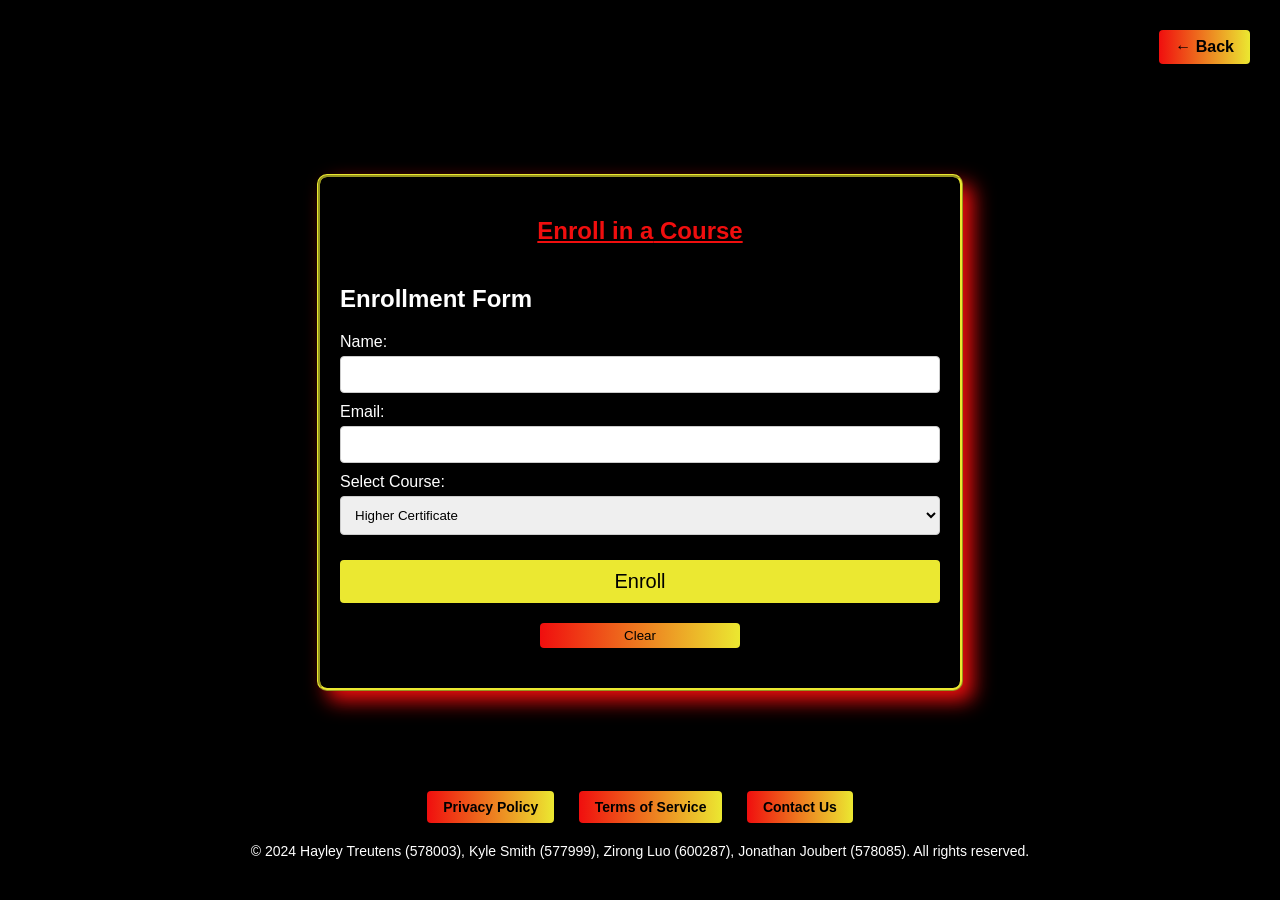
<file: enroll/enroll.html>
<!DOCTYPE html>
<html lang="en">
<head>
    <meta charset="UTF-8">
    <meta name="viewport" content="width=device-width, initial-scale=1.0">
    <title>Enroll in Course</title>
    <link rel="stylesheet" href="enroll.css">
    <link rel="icon" type="image/x-icon" href="/home/logo2.png">
</head>
<body>
    <header>
        <nav>
            <a href="/home/home.html" aria-label="Go back to the home page">&#8592 Back</a>
        </nav>
    </header>
    <script>
        window.embeddedChatbotConfig = {
        chatbotId: "JX6jFjt4mtxJjKpmrrv0G",
        domain: "www.chatbase.co"
        }
        </script>
        <script
        src="https://www.chatbase.co/embed.min.js"
        chatbotId="JX6jFjt4mtxJjKpmrrv0G"
        domain="www.chatbase.co"
        defer>
        </script>
    <main>
        <section class="enroll-container">
            <h1>Enroll <span class="highlight-black">in a</span> <span class="highlight-yellow">Course</span></h1>
            <form id="enrollForm" aria-labelledby="enrollFormTitle">
                <h2 id="enrollFormTitle">Enrollment Form</h2>
                <label for="name">Name:</label>
                <input type="text" id="name" name="name" required aria-required="true">
                
                <label for="email">Email:</label>
                <input type="email" id="email" name="email" required aria-required="true">
                
                <label for="course">Select Course:</label>
                <select id="course" name="course" required aria-required="true">
                    <option value="HIC001">Higher Certificate</option>
                    <option value="DIP001">Diploma</option>
                    <option value="BIT001">BIT</option>
                    <option value="BCOM001">BCOM</option>
                </select>
                
                <button type="submit" class="btn" id="btn" onclick="changeButtonText()">Enroll</button>
            </form>
            <div role="alert" id="formErrorMessage" aria-live="assertive"></div>
            <button id="clearBtn" onclick="clearForm()">Clear</button>
            <div id="countdown" class="countdown"></div>
        </section>
    </main>
    
    <footer>
        <div class="footer-content">
            <nav>
                <ul>
                    <li><a href="../quicklinks/policy.html" aria-label="Privacy Policy">Privacy Policy</a></li>
                    <li><a href="../quicklinks/terms.html" aria-label="Terms of Service">Terms of Service</a></li>
                    <li><a href="../quicklinks/contact.html" aria-label="Contact Us">Contact Us</a></li>
                </ul>
            </nav>
            <p>&copy; 2024 Hayley Treutens (578003), Kyle Smith (577999), Zirong Luo (600287), Jonathan Joubert (578085). All rights reserved.</p>
        </div>
    </footer>

    <script src="enroll.js"></script>
</body>
</html>
</file>
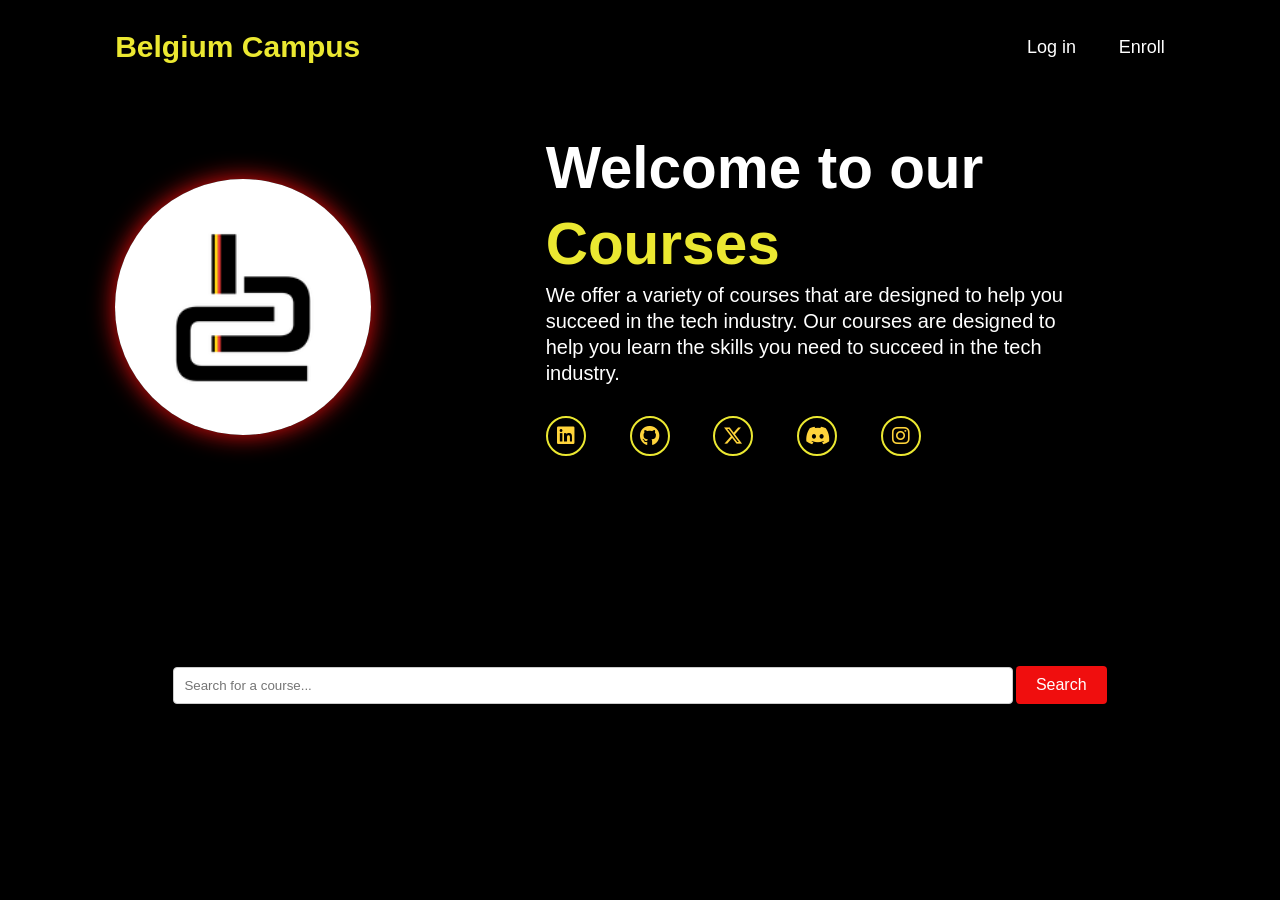
<file: home/home.html>
<!DOCTYPE html>
<html lang="en">
<head>
    <meta charset="UTF-8">
    <meta name="viewport" content="width=device-width, initial-scale=1.0">
    <link rel="stylesheet" href="home1.css">
    <link rel="stylesheet" href="https://cdnjs.cloudflare.com/ajax/libs/font-awesome/6.5.2/css/all.min.css" integrity="sha512-SnH5WK+bZxgPHs44uWIX+LLJAJ9/2PkPKZ5QiAj6Ta86w+fsb2TkcmfRyVX3pBnMFcV7oQPJkl9QevSCWr3W6A==" crossorigin="anonymous" referrerpolicy="no-referrer">
    <link rel="icon" type="image/x-icon" href="/home/logo2.png">
    <script src="scripts.js" defer></script>
    <script>
        window.embeddedChatbotConfig = {
        chatbotId: "JX6jFjt4mtxJjKpmrrv0G",
        domain: "www.chatbase.co"
        }
        </script>
        <script
        src="https://www.chatbase.co/embed.min.js"
        chatbotId="JX6jFjt4mtxJjKpmrrv0G"
        domain="www.chatbase.co"
        defer>
        </script>
        <title>Home Page</title>
        
</head>
<body>
    <!-- Navigation Bar -->
    <header class="header">
        <a href="#" class="logo">Belgium Campus</a>
        <button id="menu-icon" aria-label="Toggle navigation">&#9776;</button>

        <nav class="navbar" aria-label="Main navigation">
            <a href="/login/login.html" class="active">Log in</a>
            <a href="/enroll/enroll.html">Enroll</a>
        </nav>
    </header>

    
    <!-- Main content -->
    <main>
        <!-- Home page -->
        <section class="courses" id="courses">
            <figure class="courses-img">
                <img src="logo2.png" alt="Belgium Campus Logo">
            </figure>

            <section class="courses-content">
                <h1>Welcome to our <span>Courses</span></h1>
                <p>
                    We offer a variety of courses that are designed to help you succeed in the tech industry. 
                    Our courses are designed to help you learn the skills you need to succeed in the tech industry. 
                </p>

                <!-- Social Media Icons -->
                <aside class="social-icon" aria-label="Follow us on social media">
                    <a href="https://www.linkedin.com/in/belgiumcampus/?originalSubdomain=za" target="_blank" aria-label="LinkedIn"><i class="fa-brands fa-linkedin" style="color: #FFD43B;"></i></a>
                    <a href="https://github.com/BelgiumCampus" aria-label="GitHub"><i class="fa-brands fa-github" style="color: #FFD43B;"></i></a>
                    <a href="https://twitter.com/BelgiumCampus" aria-label="Twitter"><i class="fa-brands fa-x-twitter" style="color: #FFD43B;"></i></a>
                    <a href="#" aria-label="Discord"><i class="fa-brands fa-discord" style="color: #FFD43B;"></i></a>
                    <a href="https://www.instagram.com/belgiumcampus/" aria-label="Instagram"><i class="fa-brands fa-instagram" style="color: #FFD43B;"></i></a>
                </aside>
            </section>
        </section>

        
        <section class="search-container">
            <input type="text" id="searchBar" placeholder="Search for a course...">
            <button id="searchButton">Search</button>
        </section>

        <section id="courseList"></section>

        <section id="courseDetails" style="display: none;">
            <h2 id="courseTitle"></h2>
            <p id="courseDescription"></p>
            <button id="printButton">Print Course</button>
            <button id="enrollButton" style="display: none;">Enroll in this Course</button>
            <button id="viewCompletedModulesButton" style="display: none;">View Completed Modules</button>
            <button id="goHomeButton">Back to Home Page</button>

            <table id="moduleTable">
                <thead>
                    <tr>
                        <th>Module</th>
                        <th>Lecturers</th>
                        <th>Venues</th>
                        <th>Links</th>                    
                        <th>Complete</th>
                    </tr>
                </thead>
                <tbody></tbody>
            </table>

            <section id="printableSection" style="display: none;">
                <h1 id="printableCourseTitle"></h1>
                <p id="printableCourseDescription"></p>
                <table id="printableModuleTable">
                    <thead>
                        <tr>
                            <th>Module</th>
                            <th>Lecturer</th>
                            <th>Venue</th>
                            <th>Links</th>
                        </tr>
                    </thead>
                    <tbody></tbody>
                </table>
            </section>
        </section>

        <section id="completedModulesSection" style="display: none;">
            <h2>Completed Modules</h2>
            <ul id="completedModulesList"></ul>
            <button id="backButton">Back to Course List</button>
        </section>
    </main>

    <script src="home.js" defer></script>
</body>
</html>
</file>
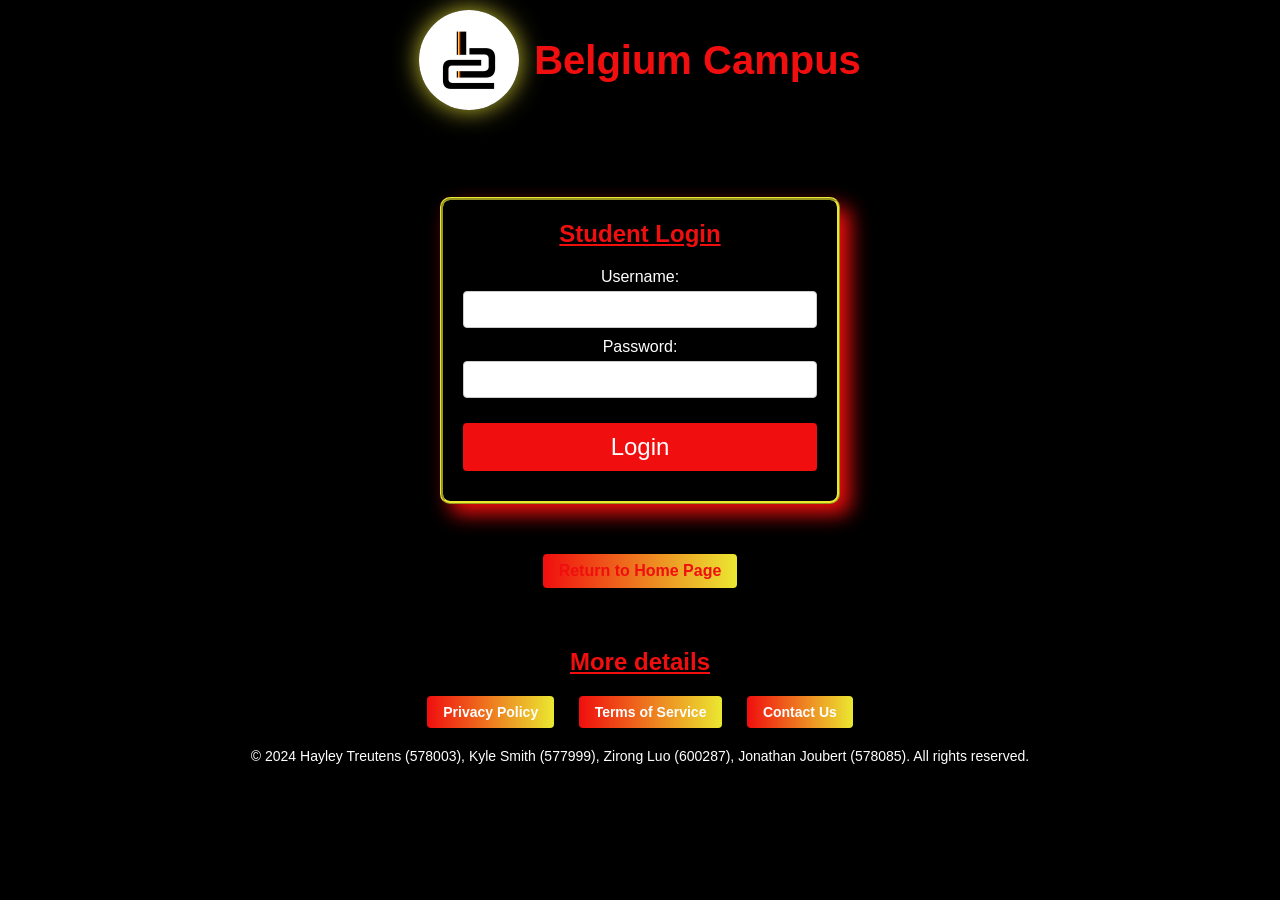
<file: login/login.html>
<!DOCTYPE html>
<html lang="en">
<head>
    <meta charset="UTF-8">
    <meta name="viewport" content="width=device-width, initial-scale=1.0">
    <title>Login</title>
    <link rel="stylesheet" href="login.css">
    <link rel="stylesheet" href="https://cdnjs.cloudflare.com/ajax/libs/font-awesome/6.5.2/css/all.min.css" integrity="sha512-SnH5WK+bZxgPHs44uWIX+LLJAJ9/2PkPKZ5QiAj6Ta86w+fsb2TkcmfRyVX3pBnMFcV7oQPJkl9QevSCWr3W6A==" crossorigin="anonymous" referrerpolicy="no-referrer">
    <link rel="icon" type="image/x-icon" href="/home/logo2.png">
</head>
<body>
    <header class="header">
        <a href="../home/home.html" class="header-link">
            <img src="../home/logo2.png" alt="Belgium Campus Logo" class="header-logo">
            <span class="header-logo-text">Belgium Campus</span>
        </a>
    </header>

    <main class="login-container">
        <section class="login-header">
            <h1>Student Login</h1>
        </section>
        <form id="loginForm">
            <label for="username">Username:</label>
            <input type="text" id="username" name="username" required>
            
            <label for="password">Password:</label>
            <input type="password" id="password" name="password" required>
            
            <button type="submit">Login</button>
        </form>
        <p id="error-message" role="alert"></p>
    </main>

    <nav class="home-link">
        <a href="/home/home.html">Return to Home Page</a>
    </nav>
    
    <script src="login.js"></script>
    
    <footer>
        <section class="footer-content">
            <h1>More details</h1>
            <nav>
                <ul>
                    <li><a href="../quicklinks/policy.html" target="_blank" aria-label="Privacy Policy">Privacy Policy</a></li>
                    <li><a href="../quicklinks/terms.html" target="_blank" aria-label="Terms of Service">Terms of Service</a></li>
                    <li><a href="../quicklinks/contact.html" target="_blank" aria-label="Contact Us">Contact Us</a></li>
                </ul>
            </nav>
            <p>&copy; 2024 Hayley Treutens (578003), Kyle Smith (577999), Zirong Luo (600287), Jonathan Joubert (578085). All rights reserved.</p>
        </section>
    </footer>
</body>
</html>
</file>
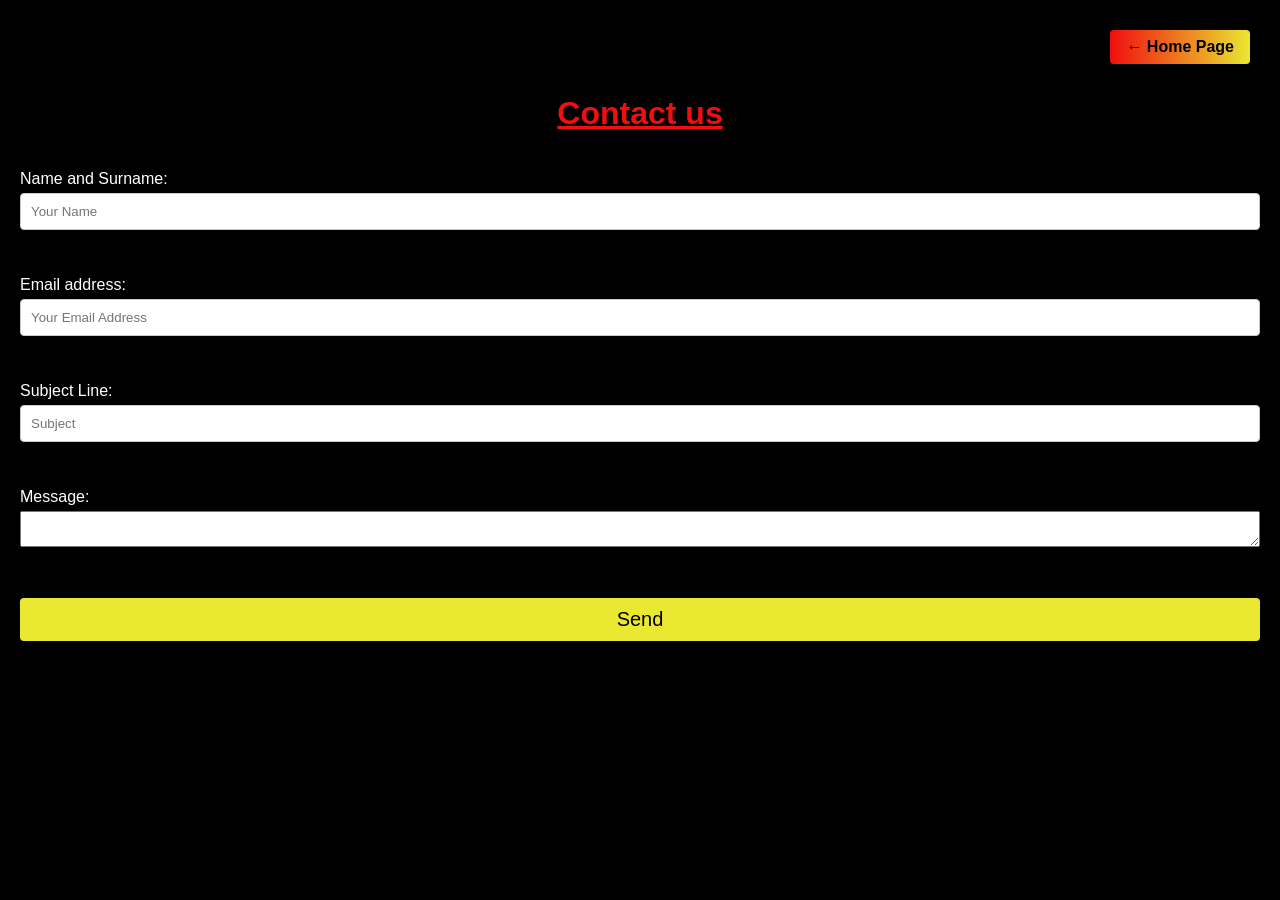
<file: quicklinks/contact.html>
<!DOCTYPE html>
<html lang="en">
<head>
    <meta charset="UTF-8">
    <meta name="viewport" content="width=device-width, initial-scale=1.0">
    <title>Contact Form</title>
    <script src="https://smtpjs.com/v3/smtp.js"></script>
    <link rel="stylesheet" href="./quicklinks.css">
    <link rel="icon" type="image/x-icon" href="/home/logo2.png">
</head>
<script>
    window.embeddedChatbotConfig = {
    chatbotId: "JX6jFjt4mtxJjKpmrrv0G",
    domain: "www.chatbase.co"
    }
    </script>
    <script
    src="https://www.chatbase.co/embed.min.js"
    chatbotId="JX6jFjt4mtxJjKpmrrv0G"
    domain="www.chatbase.co"
    defer>
    </script>
<body>
    <header>
        <nav>
            <a href="/home/home.html" aria-label="Go back to the home page">&#8592 Home Page</a>
        </nav>
    </header>
    <h1>Contact us </h1>
    <div class="login-box">
        <br>
        <form class="contactform" method="post" action="#">
        
            <label for="name">Name and Surname:</label>
            <input type="text" id="name" name="name" placeholder="Your Name" required>

            <br><br>
            
            <label for="email">Email address: </label>
            <input type="email" id="email" name="email" placeholder="Your Email Address" required>

            <br><br>
            
            <label for="sbjt">Subject Line:</label>
            <input type="text" id="sbjt" name="sbjt" placeholder="Subject">

            <br><br>
            
            <label for="msg">Message: </label>
            <textarea id="msg" name="msg" placeholder="Type your message in here" required>
            </textarea>
            
            <br><br>
            
            <input type="submit" class="btn" value="Send">
        </form>
        <script src="./contact.js"></script> 

        <div class="login-links">
            <span class="spacer"></span>
            </button>
        </div>

    </div>
</body>
</html>
</file>
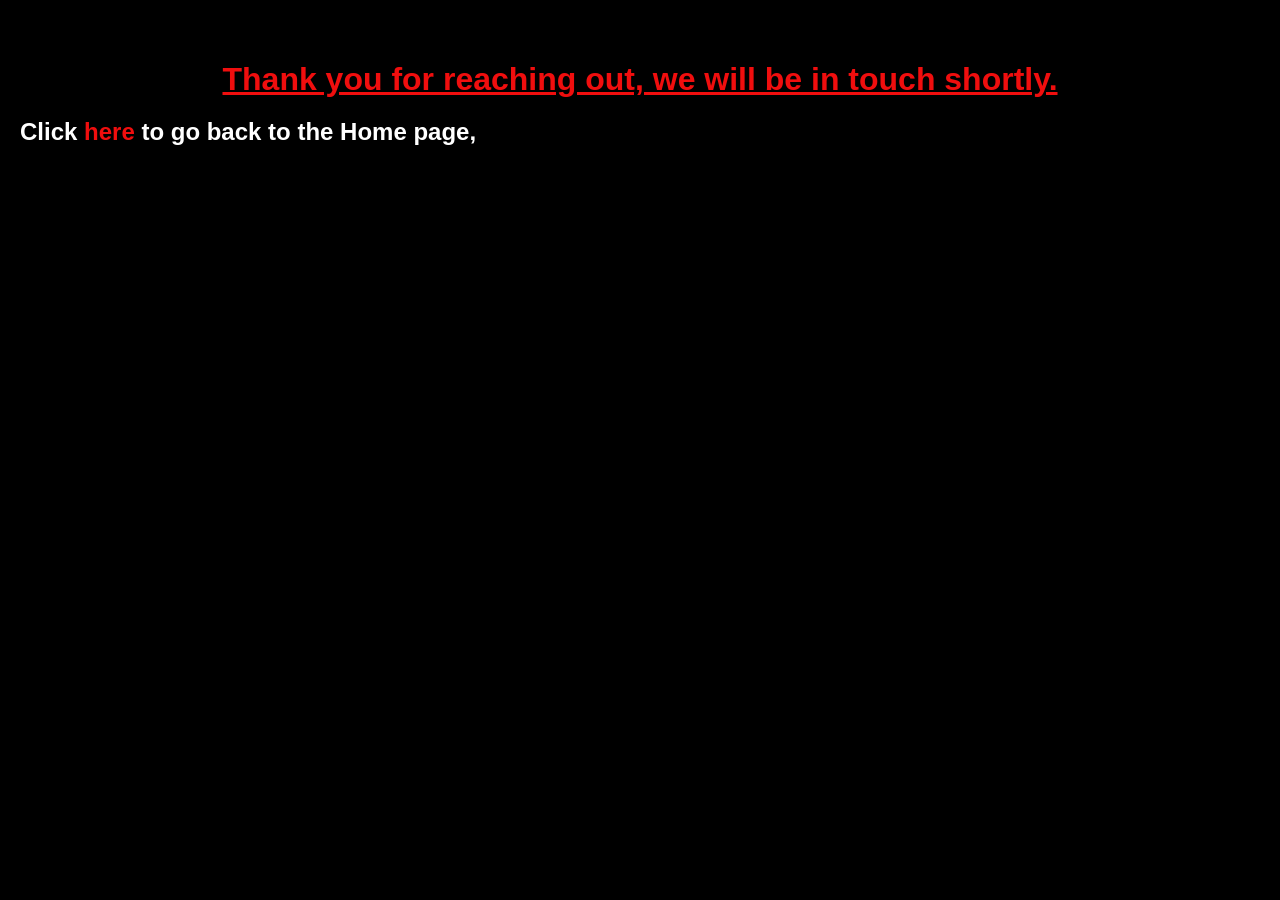
<file: quicklinks/emailsent.html>
<!DOCTYPE html>
<html lang="en">
<head>
    <meta charset="UTF-8">
    <meta name="viewport" content="width=device-width, initial-scale=1.0">
    <title>Thank you</title>
    <link rel="stylesheet" href="./quicklinks.css">
    <link rel="icon" type="image/x-icon" href="/home/logo2.png">
</head>
<script>
    window.embeddedChatbotConfig = {
    chatbotId: "JX6jFjt4mtxJjKpmrrv0G",
    domain: "www.chatbase.co"
    }
    </script>
    <script
    src="https://www.chatbase.co/embed.min.js"
    chatbotId="JX6jFjt4mtxJjKpmrrv0G"
    domain="www.chatbase.co"
    defer>
    </script>
<body>
    <header>
        
    </header>

    <div class="HeaderSection">
        
    </div>
    <h1 id="H1">Thank you for reaching out, we will be in touch shortly.</h1>
    <h2 id="Em">Click <a href="../home/home.html" target="_self" draggable="false" class="goback">here</a> to go back to the Home page,</h2>
</body>
</html>
</file>
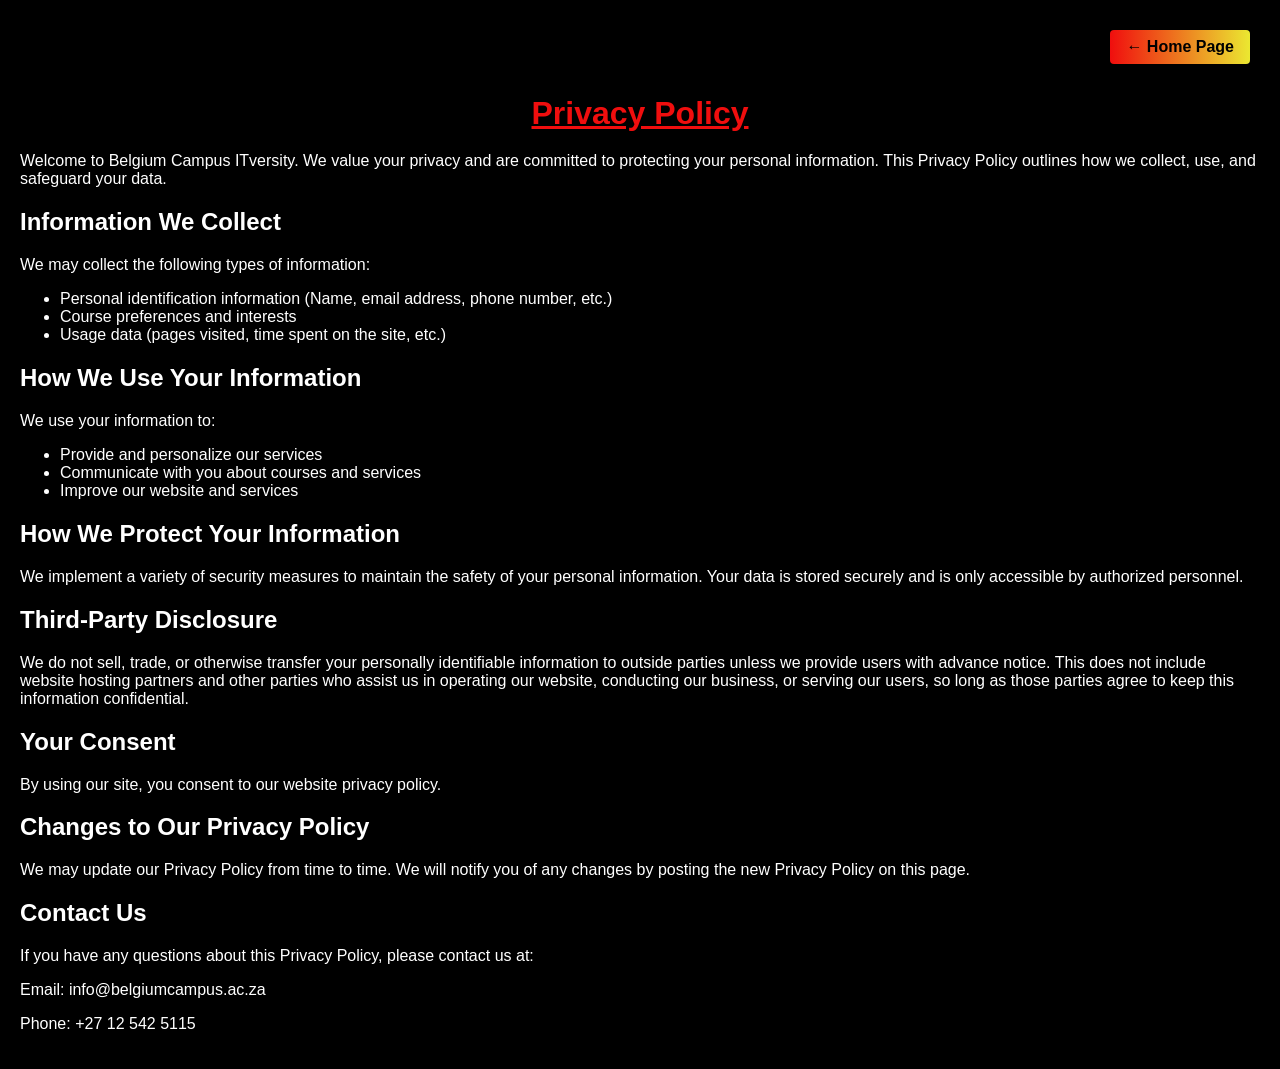
<file: quicklinks/policy.html>
<!DOCTYPE html>
<html lang="en">
<head>
    <meta charset="UTF-8">
    <meta name="viewport" content="width=device-width, initial-scale=1.0">
    <title>Privacy Policy - Belgium Campus ITversity</title>
    <link rel="stylesheet" href="./quicklinks.css">
    <link rel="icon" type="image/x-icon" href="/home/logo2.png">
</head>
<body>
    <header>
        <nav>
            <a href="/home/home.html" aria-label="Go back to the home page">&#8592 Home Page</a>
        </nav>
    </header>
    <script>
        window.embeddedChatbotConfig = {
        chatbotId: "JX6jFjt4mtxJjKpmrrv0G",
        domain: "www.chatbase.co"
        }
        </script>
        <script
        src="https://www.chatbase.co/embed.min.js"
        chatbotId="JX6jFjt4mtxJjKpmrrv0G"
        domain="www.chatbase.co"
        defer>
        </script>
    <div class="container">
        <h1>Privacy Policy</h1>
        <p>Welcome to Belgium Campus ITversity. We value your privacy and are committed to protecting your personal information. This Privacy Policy outlines how we collect, use, and safeguard your data.</p>
        
        <h2>Information We Collect</h2>
        <p>We may collect the following types of information:</p>
        <ul>
            <li>Personal identification information (Name, email address, phone number, etc.)</li>
            <li>Course preferences and interests</li>
            <li>Usage data (pages visited, time spent on the site, etc.)</li>
        </ul>
        <h2>How We Use Your Information</h2>
        <p>We use your information to:</p>
        <ul>
            <li>Provide and personalize our services</li>
            <li>Communicate with you about courses and services</li>
            <li>Improve our website and services</li>
        </ul>
        <h2>How We Protect Your Information</h2>
        <p>We implement a variety of security measures to maintain the safety of your personal information. Your data is stored securely and is only accessible by authorized personnel.</p>
        <h2>Third-Party Disclosure</h2>
        <p>We do not sell, trade, or otherwise transfer your personally identifiable information to outside parties unless we provide users with advance notice. This does not include website hosting partners and other parties who assist us in operating our website, conducting our business, or serving our users, so long as those parties agree to keep this information confidential.</p>
        <h2>Your Consent</h2>
        <p>By using our site, you consent to our website privacy policy.</p>
        <h2>Changes to Our Privacy Policy</h2>
        <p>We may update our Privacy Policy from time to time. We will notify you of any changes by posting the new Privacy Policy on this page.</p>
        <h2>Contact Us</h2>
        <p>If you have any questions about this Privacy Policy, please contact us at:</p>
        <p>Email: info@belgiumcampus.ac.za</p>
        <p>Phone: +27 12 542 5115</p>
    </div>
</body>
</html>
</file>
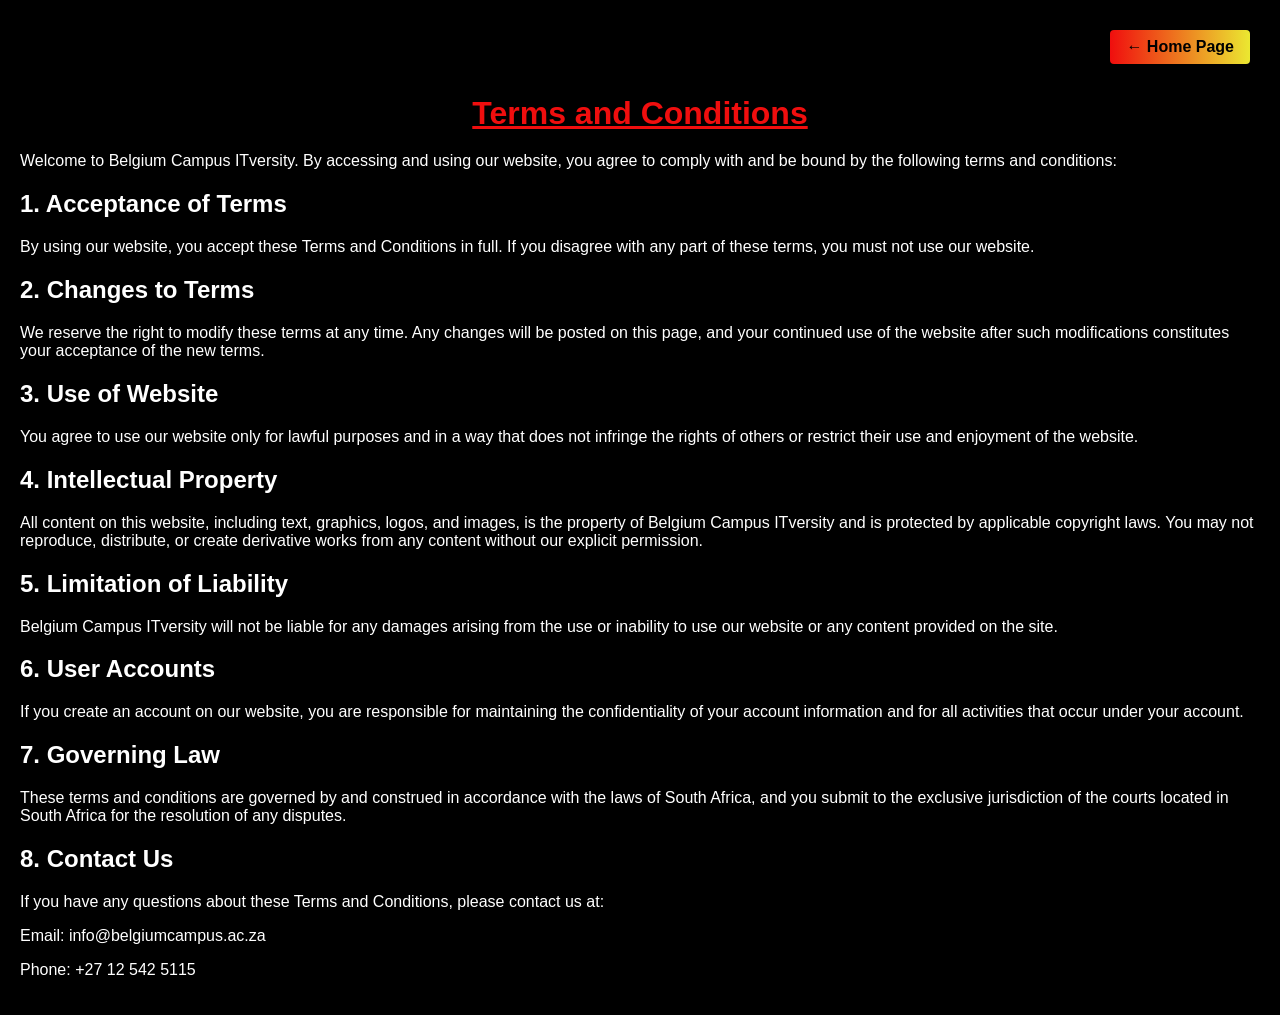
<file: quicklinks/terms.html>
<!DOCTYPE html>
<html lang="en">
<head>
    <meta charset="UTF-8">
    <meta name="viewport" content="width=device-width, initial-scale=1.0">
    <title>Terms and Conditions - Belgium Campus ITversity</title>
    <link rel="stylesheet" href="./quicklinks.css">
    <link rel="icon" type="image/x-icon" href="/home/logo2.png">
</head>
<body>
    <header>
        <nav>
            <a href="/home/home.html" aria-label="Go back to the home page">&#8592 Home Page</a>
        </nav>
    </header>
    <script>
        window.embeddedChatbotConfig = {
        chatbotId: "JX6jFjt4mtxJjKpmrrv0G",
        domain: "www.chatbase.co"
        }
        </script>
        <script
        src="https://www.chatbase.co/embed.min.js"
        chatbotId="JX6jFjt4mtxJjKpmrrv0G"
        domain="www.chatbase.co"
        defer>
        </script>
    <div class="container">
        <h1>Terms and Conditions</h1>
        <p>Welcome to Belgium Campus ITversity. By accessing and using our website, you agree to comply with and be bound by the following terms and conditions:</p>
        <h2>1. Acceptance of Terms</h2>
        <p>By using our website, you accept these Terms and Conditions in full. If you disagree with any part of these terms, you must not use our website.</p>
        <h2>2. Changes to Terms</h2>
        <p>We reserve the right to modify these terms at any time. Any changes will be posted on this page, and your continued use of the website after such modifications constitutes your acceptance of the new terms.</p>
        <h2>3. Use of Website</h2>
        <p>You agree to use our website only for lawful purposes and in a way that does not infringe the rights of others or restrict their use and enjoyment of the website.</p>
        <h2>4. Intellectual Property</h2>
        <p>All content on this website, including text, graphics, logos, and images, is the property of Belgium Campus ITversity and is protected by applicable copyright laws. You may not reproduce, distribute, or create derivative works from any content without our explicit permission.</p>
        <h2>5. Limitation of Liability</h2>
        <p>Belgium Campus ITversity will not be liable for any damages arising from the use or inability to use our website or any content provided on the site.</p>
        <h2>6. User Accounts</h2>
        <p>If you create an account on our website, you are responsible for maintaining the confidentiality of your account information and for all activities that occur under your account.</p>
        <h2>7. Governing Law</h2>
        <p>These terms and conditions are governed by and construed in accordance with the laws of South Africa, and you submit to the exclusive jurisdiction of the courts located in South Africa for the resolution of any disputes.</p>
        <h2>8. Contact Us</h2>
        <p>If you have any questions about these Terms and Conditions, please contact us at:</p>
        <p>Email: info@belgiumcampus.ac.za</p>
        <p>Phone: +27 12 542 5115</p>
    </div>
</body>
</html>
</file>
<file: enroll/enroll.css>
/* Global Styles */
:root {
    --primary-color: #f00e0e;
    --secondary-color: #ebe831;
    --background-color: #000000;
    --text-color: #ffffff;
    --highlight-color: #c7c12d;
    --box-shadow-color: rgba(0, 0, 0, 0.5);
}

/* Body Styling */
body {
    font-family: Arial, sans-serif;
    background-color: var(--background-color);
    margin: 0;
    padding: 20px;
}

/* Header Styling */
header {
    display: flex;
    justify-content: flex-end; 
    padding: 10px; 
    background-color: var(--background-color); 
}

/* Navigation Styles */
nav a {
    display: inline-block;  
    text-decoration: none;   
    background: linear-gradient(to right, var(--primary-color), var(--secondary-color)); 
    padding: 8px 16px;  
    border-radius: 4px;  
    font-size: 16px; 
    font-weight: bold;  
    transition: background-color 0.3s, color 0.3s, transform 0.3s, box-shadow 0.3s;
}

nav a:hover,
nav a:focus {
    color: var(--text-color);  
    text-decoration: none; 
    background: linear-gradient(to right, var(--primary-color), var(--highlight-color)); 
    outline: 2px solid var(--primary-color); 
    outline-offset: 4px;
    transform: scale(1.05); 
}

nav a:focus {
    background: linear-gradient(to right, var(--primary-color), var(--highlight-color));
    box-shadow: 0 0 0 2px rgba(255, 0, 0, 0.3); 
}

nav a:active {
    background: linear-gradient(to right, var(--primary-color), var(--highlight-color));
    transform: scale(0.95); 
}

nav a:visited {
    color: #ffffff; 
}

/* Responsive Design */
@media (max-width: 768px) {
    header {
        justify-content: center; 
    }

    nav a {
        padding: 10px 20px; 
        font-size: 18px; 
    }
}

.enroll-container {
    max-width: 600px;
    margin: 100px auto;
    padding: 20px;
    background-color: #000000;
    border: 3px ridge var(--secondary-color);
    border-radius: 10px;
    box-shadow: 10px 10px 20px var(--primary-color);
}

h1 {
    text-align: center;
    margin-bottom: 20px;
    color: var(--primary-color);
    text-decoration: underline;
}

/* Form Styling */
form {
    display: flex;
    flex-direction: column;
    color: var(--text-color);
}

label {
    margin-bottom: 5px;
}

input[type="text"],
input[type="email"],
select {
    padding: 10px;
    margin-bottom: 10px;
    border-radius: 4px;
    border: 1px solid #ccc;
}

.btn {
    padding: 10px 20px;
    font-size: 20px;
    color: var(--background-color);
    background-color: var(--secondary-color);
    border: none;
    border-radius: 4px;
    cursor: pointer;
    margin-top: 15px;
    position: relative;
    box-shadow: 3px 3px 5px var(--box-shadow-color);
    transition: color 500ms ease-in-out, transform 300ms ease-in-out;
}

.btn::before {
    content: '';
    position: absolute;
    top: 0;
    left: 0;
    bottom: 0;
    right: 0;
    background-color: var(--primary-color);
    z-index: -1;
    border-radius: 4px;
    box-shadow: 8px 8px 10px var(--box-shadow-color);
    transition: transform 500ms ease-in-out;
    transform: scaleX(0);
    transform-origin: left;
}

.btn:hover::before,
.btn:focus::before {
    transform: scaleX(1);
}

.btn:hover,
.btn:focus {
    color: var(--background-color);
    transform: scale(1.05); 
    outline: 2px solid var(--primary-color);
    outline-offset: 2px;
}


.countdown {
    margin-top: 20px;
    font-size: 18px;
    text-align: center;
    color: var(--secondary-color);
}

/* Firework Animation */
@keyframes firework {
    0% {
        opacity: 1;
        transform: scale(0.2);
    }
    50% {
        opacity: 0.8;
        transform: scale(1.5);
    }
    100% {
        opacity: 0;
        transform: scale(3);
    }
}

.firework {
    position: absolute;
    width: 100px;
    height: 100px;
    border-radius: 50%;
    pointer-events: none;
    z-index: 1000;
    overflow: hidden;
    animation: firework 2s ease-out;
    will-change: opacity, transform; 
}

/* Firework Colors */
.color1 {
    background: radial-gradient(circle, rgba(255,0,0,0.8), rgba(255,255,255,0) 70%);
}

.color2 {
    background: radial-gradient(circle, rgba(255,165,0,0.8), rgba(255,255,255,0) 70%);
}

.color3 {
    background: radial-gradient(circle, rgba(0,255,0,0.8), rgba(255,255,255,0) 70%);
}

.color4 {
    background: radial-gradient(circle, rgba(183, 0, 255, 0.8), rgba(255,255,255,0) 70%);
}

/* Link Styling */
a, a:visited {
    color: var(--background-color);
    text-decoration: none;
}

a:hover {
    color: var(--primary-color);
}

/* Clear Button */
#clearBtn {
    margin-top: 20px;
    margin-left: auto; 
    margin-right: auto; 
    display: block; 
    width: 200px;
    padding: 5px 10px;
    cursor: pointer;
    border: none;
    border-radius: 4px;
    background: linear-gradient(to right, var(--primary-color), var(--secondary-color));
    color: var(--background-color);
    box-shadow: 0px 5px 10px var(--box-shadow-color);
}

/* Footer Styling */
footer {
    background-color: var(--background-color);  
    color: var(--text-color);  
    text-align: center;  
}

.footer-content {
    max-width: 1200px; 
    margin: 0 auto; 
}

footer p {
    margin: 20px;  
    font-size: 14px;  
}

footer nav ul {
    list-style: none;  
    padding: 0;  
    margin: 10px 0 0;  
}

footer nav ul li {
    display: inline;  
    margin: 0 10px;  
}

footer nav ul li a {
    color: var(--background-color); 
    text-decoration: none;  
    font-size: 14px; 
}

footer nav ul li a:hover {
    text-decoration: underline; 
}
</file>
<file: home/home1.css>
/* Common Variables */
:root {
    --bg-color: #000000;
    --second-bg-color: #161616;
    --text-color: #ffffff;
    --main-color: #ebe831;
    --second-color: #f00e0e;
}

/* Global Styles */
* {
    margin: 0;
    padding: 0;
    box-sizing: border-box;
    text-decoration: none;
    outline: none;
    scroll-behavior: smooth;
    font-family: 'Poppins', sans-serif;
}

html {
    font-size: 62.5%;
    overflow-x: hidden;
}

body {
    background: var(--bg-color);
    color: var(--text-color);
}

html ::-webkit-scrollbar {
    background: var(--bg-color);
}

html ::-webkit-scrollbar-thumb {
    background: var(--main-color);
}

/* Header Styles */
.header {
    position: fixed;
    top: 0;
    left: 0;
    width: 100%;
    padding: 3rem 9%;
    background: rgba(0, 0, 0, 0.7);
    display: flex;
    justify-content: space-between;
    align-items: center;
    z-index: 100;
}

.logo {
    font-size: 3rem;
    color: var(--main-color);
    font-weight: 800;
    cursor: pointer;
    transition: 0.5s ease;
}

.logo:hover {
    transform: scale(1.1);
}

.navbar a {
    font-size: 1.8rem;
    color: var(--text-color);
    margin-left: 4rem;
    font-weight: 500;
    transition: 0.3s ease;
    border-bottom: 3px solid transparent;
}

.navbar a:hover,
.navbar a:active {
    color: var(--second-color);
    border-bottom: 3px solid var(--second-color);
}

#menu-icon {
    font-size: 3.6rem;
    color: var(--main-color);
    background-color: transparent;
    border: none; 
    cursor: pointer;
    transition: color 0.3s ease, transform 0.3s ease; 
    display: none; 
}

#menu-icon:hover,
#menu-icon:focus {
    color: var(--highlight-color); 
    transform: scale(1.1); 
}


@media (max-width: 768px) {
    #menu-icon {
        display: block;
    }
}


@media (max-width: 995px) {
    #menu-icon {
        display: block;
    }

    .navbar {
        position: absolute;
        top: 90%;
        right: 0;
        width: 20%;
        border: 3px solid var(--main-color);
        border-radius: 2rem;
        padding: 1rem 3%;
        background-color: var(--second-bg-color);
        display: none;
        flex-direction: column;
        align-items: flex-start;
    }

    .navbar.active {
        display: flex;
        font-size: 2rem;
        margin: 3rem 0;
    }

    .navbar a:hover,
    .navbar a:active {
        padding: 1rem;
        border-radius: 0.5rem;
        border-bottom: 0.5rem solid var(--second-color);
        color: var(--text-color); 
        text-align: center;
        
    }
}

/* Courses Section */
section {
    min-height: 10vh;
    padding: 5rem 9%;
}

.courses {
    display: flex;
    justify-content: flex-start; 
    align-items: center;
    gap: 8rem;
    background: var(--bg-color);
    padding: 8rem 9%; 
}

.courses .courses-content {
    font-size: 5rem; 
    font-weight: 700;
    line-height: 1.3;
}

span {
    color: var(--main-color);
}

.courses-content h6 {
    font-size: 4rem;
    margin-bottom: 1rem;
    font-weight: 700;
}

.courses-img {
    border-radius: 50%;
}

.courses-img img {
    width: 20vw;
    border-radius: 50%;
    box-shadow: 0 0 25px var(--second-color);
    cursor: pointer;
}

.courses-img img:hover {
    transform: scale(1.1);
    filter: drop-shadow(0 0 25px var(--second-color));
}

.courses-content p {
    font-size: 2rem;
    font-weight: 500;
}

/* Social Icons */
.social-icon a {
    display: inline-flex;
    justify-content: center;
    align-items: center;
    width: 4rem;
    height: 4rem;
    background: transparent;
    border: 0.2rem solid var(--main-color);
    font-size: 2rem;
    border-radius: 50%;
    color: var(--main-color);
    margin: 3rem 3rem 3rem 0;
    transition: 0.3s ease;
}

.social-icon a:hover {
    color: white;
    transform: scale(1.3) translateY(-5px);
    background: transparent;
    border-radius: 5%;
    box-shadow: 0 0 25px var(--main-color);
}

/* Button Styles */
button {
    padding: 10px 20px;
    font-size: 16px;
    color: #fff;
    background-color: var(--second-color);
    border: none;
    border-radius: 4px;
    cursor: pointer;
}

button:hover {
    background-color: var(--main-color);
    color: black;
}

.btn {
    display: inline-block;
    padding: 1rem 2.8rem;
    background: var(--bg-color);
    border-radius: 4rem;
    font-size: 1.6rem;
    color: var(--main-color);
    border: 2px solid var(--main-color);
    letter-spacing: 0.1rem;
    font-weight: 600;
    transition: 0.3s ease;
    cursor: pointer;
}

.btn:hover {
    transform: scale(1.03);
    background-color: var(--main-color);
    color: black;
    box-shadow: 0 0 25px var(--main-color);
}

#courseDetails button,
#completedModulesSection button {
    margin-bottom: 1rem; 
}

#courseDetails,
#completedModulesSection {
    display: flex;
    flex-wrap: wrap; 
    gap: 1rem; 
    justify-content: center; 
}

/* Search Container */
.search-container {
    text-align: center;
    opacity: 0;
    animation: fadeIn 5s forwards;
}

@keyframes fadeIn {
    to {
        opacity: 1;
    }
}

input[type="text"] {
    width: 80%;
    padding: 10px;
    margin-bottom: 10px;
    border-radius: 4px;
    border: 1px solid #ccc;
}

/* Course List and Details */
#courseList {
    margin-top: 20px;
    opacity: 0;
    transform: translateX(-100%);
    animation: slideIn 3s forwards;
}

@keyframes slideIn {
    to {
        opacity: 1;
        transform: translateX(0);
    }
}

.course-item {
    border: 1px solid #fc0303;
    padding: 20px;
    margin-bottom: 20px;
    cursor: pointer;
    margin: 10px 20px;
    line-height: 1.5;
    border-radius: 10px;
    font-size: 16px;
    display: flex;
    align-items: center;
    background-color: var(--bg-color);
    transition: transform 0.2s, background-color 0.2s;
}

.course-item:hover {
    box-shadow: 0 0 25px var(--second-color);
    transform: scale(1.02);
}

#courseDetails {
    margin-top: 20px;
    padding: 20px;
    border-radius: 8px;
    line-height: 2;
    max-width: 80%;
    margin: 20px auto;
    box-shadow: 0 2px 4px rgba(226, 19, 19);
    font-size: 15px;
}

.no-courses-found {
    color: red;
    font-size: 18px;
    font-style: italic;
    text-align: center;
    margin-top: 20px;
}

#courseTitle {
    margin-top: 5px;
}

#moduleTable {
    width: 100%;
    border-collapse: collapse;
    margin-top: 20px;
}

#moduleTable th, #moduleTable td {
    border: 1px solid #ddd;
    padding: 10px;
    text-align: left;
}

#moduleTable th {
    color: var(--second-color);
}

#moduleTable a {
    color: var(--main-color);
    text-decoration: none;
}

#moduleTable a:hover {
    color: purple;
    text-decoration: none;
    text-decoration: underline;
}

/* Completed Modules */
.completed {
    text-decoration: line-through;
    background-color: var(--bg-color);
    padding: 20px;
    
}

#completedModulesSection {
    padding: 20px;
    background-color: var(--bg-color);
    justify-content: flex-start; 
    align-items: center;
    gap: 8rem;
    max-width: 50%;
    margin: 0 auto;
    font-size: 20px;

}

#completedModulesList {
    margin: 0;
    padding: 0;
    list-style-type: decimal; 
}

#completedModulesList ol {
    margin: 0;
    padding: 0;
    text-align: center;
    font-size: 15px;
}

#completedModulesList li {
    padding: 10px;
    border-bottom: 1px solid var(--main-color);
    background-color: var(--bg-color);
}

#completedModulesList li:first-child {
    padding-top: 50px;
}

#completedModulesList li:last-child {
    border-bottom: none; 
    padding-bottom: 50px;
}

.no-completed-modules {
    font-size: 16px;
    color: #ff0000; 
    font-weight: bold;
    text-align: center;
    margin-top: 20px;
    padding-bottom:20px ;
}


@media (max-width: 995px) {
    .courses {
        flex-direction: column;
        margin: 2rem 2rem;
    }

    .courses .courses-content h3 {
        font-size: 2.5rem;
    }

    .courses-content h1 {
        font-size: 5rem;
    }

    .courses-img img {
        width: 30vw;
        margin-top: 4rem;
    }
}
</file>
<file: login/login.css>
/* Common Variables */
:root {
    --primary-color: #f00e0e;
    --secondary-color: #ebe831;
    --background-color: #000000;
    --text-color: #ffffff;
    --highlight-color: #c7c12d;
    --box-shadow-color: rgba(0, 0, 0, 0.5);
}

/* Global Styles */
* {
    margin: 0;
    padding: 0;
    box-sizing: border-box;
    text-decoration: none;
    outline: none;
    font-family: 'Poppins', sans-serif;
}

body {
    background-color: var(--background-color);
    color: var(--text-color);
    display: flex;
    justify-content: center;
    align-items: center;
    height: 100vh;
    flex-direction: column;
}

/* Header Styling */
header {
    position: fixed;
    top: 0;
    left: 0;
    width: 100%;
    padding: 10px 20px;
    background-color: var(--background-color);
    box-shadow: 0 4px 8px var(--box-shadow-color);
    display: flex;
    justify-content: center;
    align-items: center;
    z-index: 100;
}

.header-link {
    display: flex;
    align-items: center;
    text-decoration: none;
}

.header-logo {
    width: 100px;
    height: 100px;
    border-radius: 50%;
    margin-right: 15px;
    box-shadow: 0 0 25px var(--highlight-color);
    transition: transform 0.3s, box-shadow 0.3s;
}

.header-logo:hover {
    transform: scale(1.1);
    box-shadow: 0 0 40px var(--highlight-color);
}

.header-logo-text {
    font-size: 2.5rem;
    color: var(--primary-color);
    font-weight: 800;
    transition: color 0.3s;
}

.header-link:hover .header-logo-text {
    color: var(--highlight-color);
}

/* Login Container */
.login-container {
    width: 100%;
    max-width: 400px;
    padding: 20px;
    background-color: #000000;
    border: 3px ridge var(--secondary-color);
    border-radius: 10px;
    box-shadow: 10px 10px 20px var(--primary-color);
    margin-top: 100px;
    text-align: center;
}

.login-header {
    margin-bottom: 20px;
}

h1 {
    color: var(--primary-color);
    margin-bottom: 20px;
    text-decoration: underline;
}

/* Form Styling */
form {
    display: flex;
    flex-direction: column;
    color: rgb(255, 255, 255);
}

label {
    margin-bottom: 5px;
}

input[type="text"],
input[type="password"] {
    padding: 10px;
    margin-bottom: 10px;
    border-radius: 4px;
    border: 1px solid #ccc;
}

button {
    padding: 10px 20px;
    font-size: 1.5rem;
    color: var(--text-color);
    background-color: var(--primary-color);
    border: none;
    border-radius: 4px;
    cursor: pointer;
    margin-top: 15px;
    position: relative;
    box-shadow: 3px 3px 5px var(--box-shadow-color);
    transition: color 500ms ease-in-out, transform 300ms ease-in-out;
}

button::before {
    content: '';
    position: absolute;
    top: 0;
    left: 0;
    bottom: 0;
    right: 0;
    background-color: var(--secondary-color);
    z-index: -1;
    border-radius: 4px;
    box-shadow: 8px 8px 10px var(--box-shadow-color);
    transition: transform 500ms ease-in-out;
    transform: scaleX(0);
    transform-origin: left;
}

button:hover::before,
button:focus::before {
    transform: scaleX(1);
}

button:hover,
button:focus {
    color: var(--background-color);
    transform: scale(1.05);
    outline: 2px solid var(--primary-color);
    outline-offset: 2px;
}

#error-message {
    color: var(--primary-color);
    font-size: 1.2rem;
    margin-top: 10px;
    text-align: center;
}

/* Navigation Styles */


nav a {
    display: inline-block;  
    text-decoration: none;   
    background: linear-gradient(to right, var(--primary-color), var(--secondary-color)); 
    padding: 8px 16px;  
    border-radius: 4px;  
    font-size: 16px; 
    font-weight: bold;  
    transition: background-color 0.3s, color 0.3s, transform 0.3s, box-shadow 0.3s;
}

nav a:hover,
nav a:focus {
    color: var(--text-color);  
    text-decoration: none; 
    background: linear-gradient(to right, var(--primary-color), var(--highlight-color)); 
    outline: 2px solid var(--primary-color); 
    outline-offset: 4px;
    transform: scale(1.05); 
}

nav a:focus {
    background: linear-gradient(to right, var(--primary-color), var(--highlight-color));
    box-shadow: 0 0 0 2px rgba(255, 0, 0, 0.3); 
}

nav a:active {
    background: linear-gradient(to right, var(--primary-color), var(--highlight-color));
    transform: scale(0.95); 
}

nav a:visited {
    color: #ffffff; 
}
.home-link {
    text-align: center;
    margin-top: 50px;
}

.home-link a {
    color: var(--primary-color);
    text-decoration: none;
    font-weight: bold;
}

.home-link a:hover {
    text-decoration: underline;
}

/* Footer Styling */
footer {
    background-color: var(--background-color);
    color: var(--text-color);
    text-align: center;
    padding: 20px 0;
    margin-top: 40px;
}

.footer-content {
    max-width: 1200px;
    margin: 0 auto;
}

footer p {
    margin: 20px;
    font-size: 14px;
}

footer nav ul {
    list-style: none;
    padding: 0;
    margin: 10px 0 0;
}

footer nav ul li {
    display: inline;
    margin: 0 10px;
}

footer nav ul li a {
    color: var(--text-color);
    text-decoration: none;
    font-size: 14px;
}

footer nav ul li a:hover {
    text-decoration: underline;
}
</file>
<file: quicklinks/quicklinks.css>
/* Global Styles */
:root {
    --primary-color: #f00e0e;
    --secondary-color: #ebe831;
    --background-color: #000000;
    --text-color: #ffffff;
    --highlight-color: #c7c12d;
    --box-shadow-color: rgba(0, 0, 0, 0.5);
}

/* Body Styling */
body {
    font-family: Arial, sans-serif;
    background-color: var(--background-color);
    margin: 0;
    padding: 20px;
    color:#ffffff;
}

/* Header Styling */
header {
    display: flex;
    justify-content: flex-end; 
    padding: 10px; 
    background-color: var(--background-color); 
}

/* Navigation Styles */
nav a {
    display: inline-block;  
    text-decoration: none;   
    background: linear-gradient(to right, var(--primary-color), var(--secondary-color)); 
    padding: 8px 16px;  
    border-radius: 4px;  
    font-size: 16px; 
    font-weight: bold;  
    transition: background-color 0.3s, color 0.3s, transform 0.3s, box-shadow 0.3s;
}

nav a:hover,
nav a:focus {
    color: var(--text-color);  
    text-decoration: none; 
    background: linear-gradient(to right, var(--primary-color), var(--highlight-color)); 
    outline: 2px solid var(--primary-color); 
    outline-offset: 4px;
    transform: scale(1.05); 
}

nav a:focus {
    background: linear-gradient(to right, var(--primary-color), var(--highlight-color));
    box-shadow: 0 0 0 2px rgba(255, 0, 0, 0.3); 
}

nav a:active {
    background: linear-gradient(to right, var(--primary-color), var(--highlight-color));
    transform: scale(0.95); 
}

nav a:visited {
    color: #ffffff; 
}

/* Responsive Design */
@media (max-width: 768px) {
    header {
        justify-content: center; 
    }

    nav a {
        padding: 10px 20px; 
        font-size: 18px; 
    }
}

.enroll-container {
    max-width: 600px;
    margin: 100px auto;
    padding: 20px;
    background-color: #000000;
    border: 3px ridge var(--secondary-color);
    border-radius: 10px;
    box-shadow: 10px 10px 20px var(--primary-color);
}

h1 {
    text-align: center;
    margin-bottom: 20px;
    color: var(--primary-color);
    text-decoration: underline;
}

/* Form Styling */
form {
    display: flex;
    flex-direction: column;
    color: var(--text-color);
}

label {
    margin-bottom: 5px;
}

input[type="text"],
input[type="email"],
select {
    padding: 10px;
    margin-bottom: 10px;
    border-radius: 4px;
    border: 1px solid #ccc;
}

.btn {
    padding: 10px 20px;
    font-size: 20px;
    color: var(--background-color);
    background-color: var(--secondary-color);
    border: none;
    border-radius: 4px;
    cursor: pointer;
    margin-top: 15px;
    position: relative;
    box-shadow: 3px 3px 5px var(--box-shadow-color);
    transition: color 500ms ease-in-out, transform 300ms ease-in-out;
}

.btn::before {
    content: '';
    position: absolute;
    top: 0;
    left: 0;
    bottom: 0;
    right: 0;
    background-color: var(--primary-color);
    z-index: -1;
    border-radius: 4px;
    box-shadow: 8px 8px 10px var(--box-shadow-color);
    transition: transform 500ms ease-in-out;
    transform: scaleX(0);
    transform-origin: left;
}

.btn:hover::before,
.btn:focus::before {
    transform: scaleX(1);
}

.btn:hover,
.btn:focus {
    color: var(--background-color);
    transform: scale(1.05); 
    outline: 2px solid var(--primary-color);
    outline-offset: 2px;
}


.countdown {
    margin-top: 20px;
    font-size: 18px;
    text-align: center;
    color: var(--secondary-color);
}


/* Link Styling */
a, a:visited {
    color: var(--background-color);
    text-decoration: none;
}

a:hover {
    color: var(--primary-color);
}

/* Clear Button */
#clearBtn {
    margin-top: 20px;
    margin-left: auto; 
    margin-right: auto; 
    display: block; 
    width: 200px;
    padding: 5px 10px;
    cursor: pointer;
    border: none;
    border-radius: 4px;
    background: linear-gradient(to right, var(--primary-color), var(--secondary-color));
    color: var(--background-color);
    box-shadow: 0px 5px 10px var(--box-shadow-color);
}

/* Footer Styling */
footer {
    background-color: var(--background-color);  
    color: var(--text-color);  
    text-align: center;  
}

.footer-content {
    max-width: 1200px; 
    margin: 0 auto; 
}

footer p {
    margin: 20px;  
    font-size: 14px;  
}

footer nav ul {
    list-style: none;  
    padding: 0;  
    margin: 10px 0 0;  
}

footer nav ul li {
    display: inline;  
    margin: 0 10px;  
}

footer nav ul li a {
    color: var(--background-color); 
    text-decoration: none;  
    font-size: 14px; 
}

footer nav ul li a:hover {
    text-decoration: underline; 
}

.goback{
    color: #f00e0e;
}
</file>
